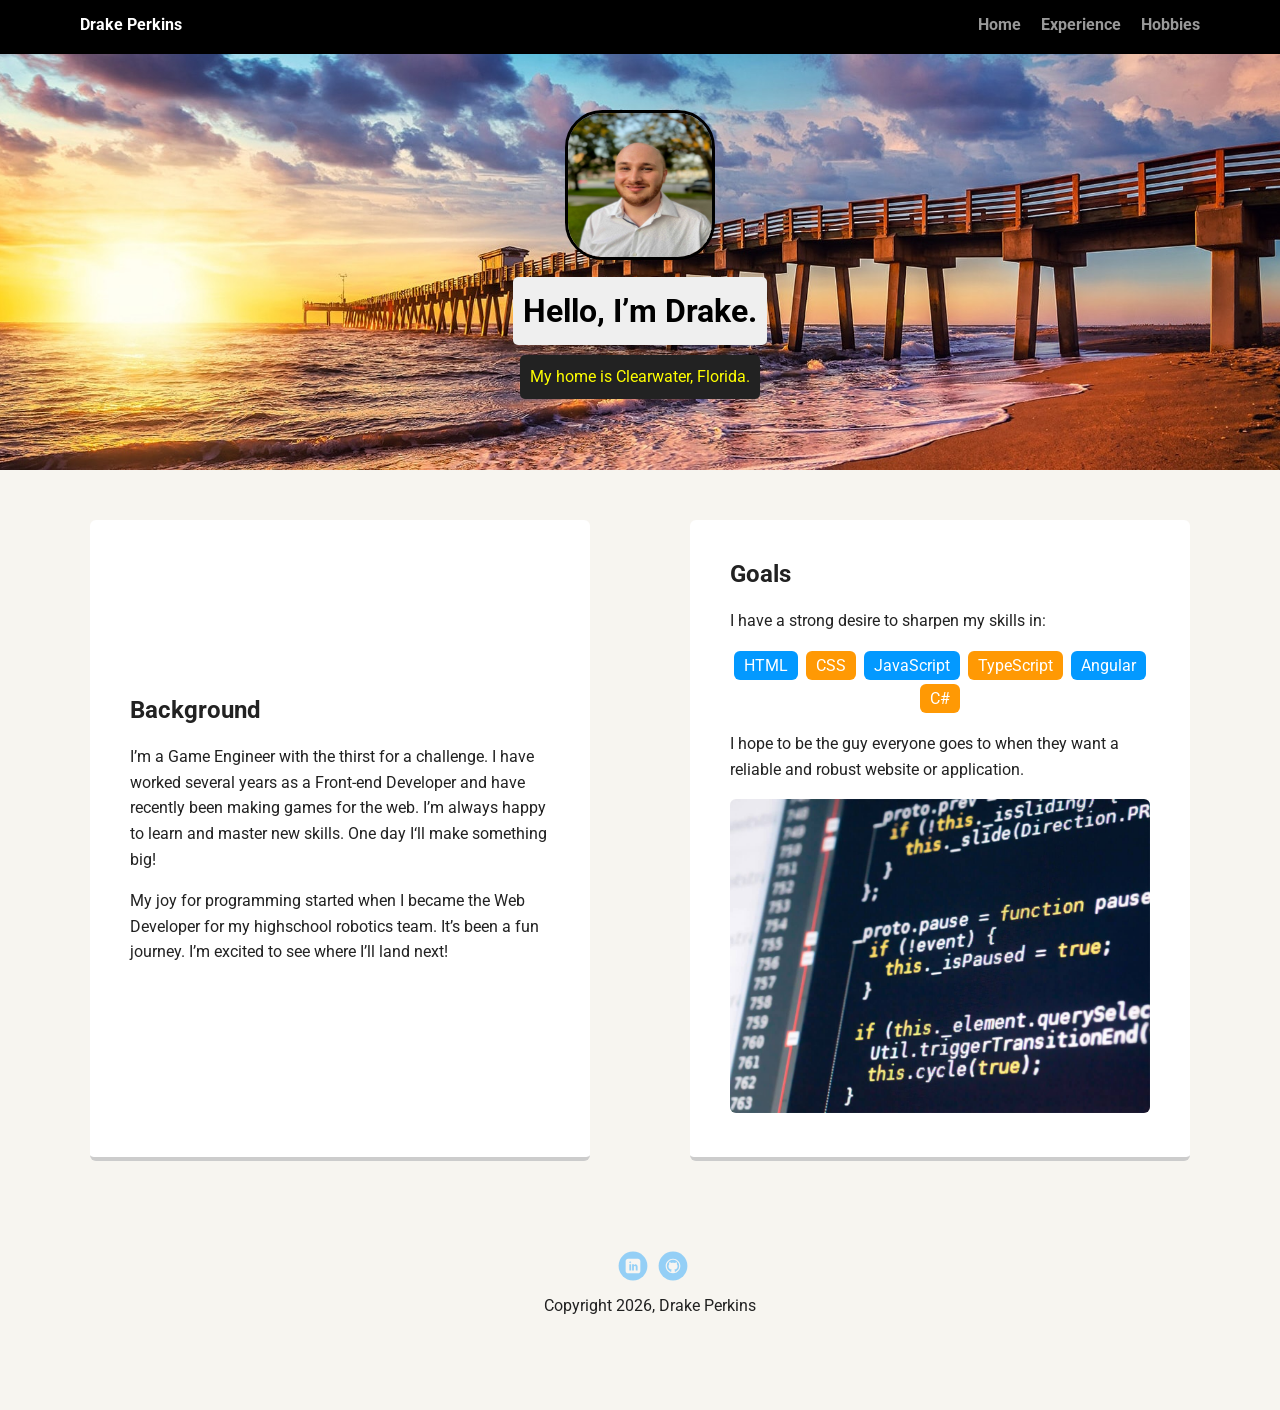
<file: index.html>
<!doctype html>
<html lang="en">
<head>
  <meta charset="utf-8">
  <title>Drake Perkins's Profile</title>
  <meta name="viewport" content="width=device-width, initial-scale=1.0">
  <link rel="stylesheet" href="styles.css">
  <link href="https://fonts.googleapis.com/css?family=Muli%7CRoboto:400,300,500,700,900" rel="stylesheet"></head>
  <body>

    <nav class="main-nav">
      <ul class="nav">
        <li class="name">Drake Perkins</li>
        <li><a href="index.html">Home</a></li>
        <li><a href="experience.html">Experience</a></li>
        <li><a href="hobbies.html">Hobbies</a></li>
      </ul>
    </nav>

    <header>
      <img src="images/me.jpg" alt="Photo of Drake Perkins" class="profile-image">
      <h1 class="tag name">Hello, I’m Drake.</h1>
      <p class="tag location">My home is Clearwater, Florida.</p>
    </header>

    <main class="flex">
      <article class="card">
        <h2>Background</h2>
        <p>I’m a Game Engineer with the thirst for a challenge. I have worked several years as a Front-end Developer and have recently been making games for the web. I’m always happy to learn and master new skills. One day I‘ll make something big!</p>
        <p>My joy for programming started when I became the Web Developer for my highschool robotics team. It’s been a fun journey. I’m excited to see where I’ll land next!</p>
      </article> 

      <article class="card">
        <h2>Goals</h2>
        <p>I have a strong desire to sharpen my skills in:</p>
        <ul class="skills">
          <li>HTML</li>
          <li>CSS</li>
          <li>JavaScript</li>
          <li>TypeScript</li>
          <li>Angular</li>
          <li>C#</li>
        </ul>
        <p>I hope to be the guy everyone goes to when they want a reliable and robust website or application.</p>
        <img src="images/js.jpeg" alt="Photo of JavaScript code" class="card-image">
      </article> 

    </main>
    <footer>
      <ul>
        <li><a href="https://www.linkedin.com/in/drake-perkins-0a9472398" class="social linkedin">LinkedIn</a></li>
        <li><a href="https://github.com/DVPerks" class="social github">Github</a></li>
      </ul>
      <p class="copyright">Copyright 2026, Drake Perkins</p>
    </footer>
  </body>
  </html>
</file>
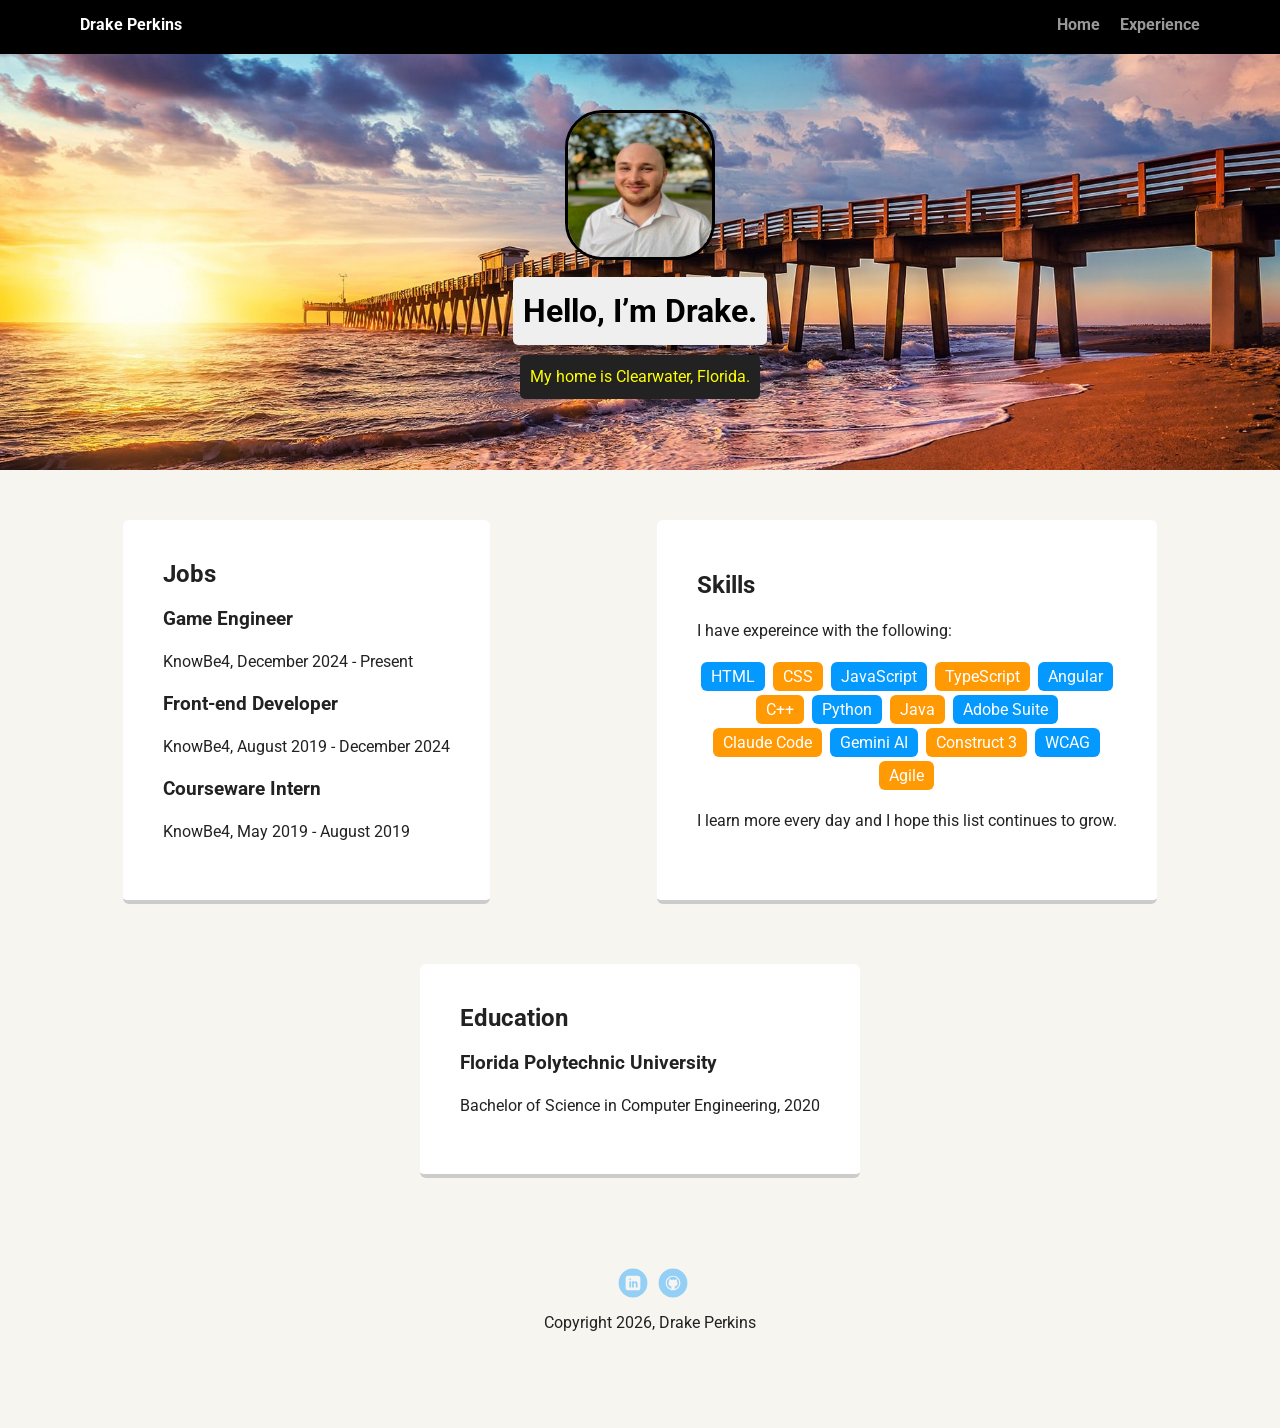
<file: experience.html>
<!doctype html>
<html lang="en">
<head>
  <meta charset="utf-8">
  <title>Experience</title>
  <meta name="viewport" content="width=device-width, initial-scale=1.0">
  <link rel="stylesheet" href="styles.css">
  <link href="https://fonts.googleapis.com/css?family=Muli%7CRoboto:400,300,500,700,900" rel="stylesheet"></head>
  <body>

    <div class="main-nav">
        <ul class="nav">
          <li class="name">Drake Perkins</li>
          <li><a href="index.html">Home</a></li>
          <li><a href="experience.html">Experience</a></li>
        </ul>
    </div>

    <header>
      <img src="images/me.jpg" alt="Photo of Drake Perkins" class="profile-image">
      <h1 class="tag name">Hello, I’m Drake.</h1>
      <p class="tag location">My home is Clearwater, Florida.</p>
    </header>

    <main class="flex">
      <div class="card">
        <h2>Jobs</h2>
        <h3>Game Engineer</h3>
        <p>KnowBe4, December 2024 - Present</p>
        <h3>Front-end Developer</h3>
        <p>KnowBe4, August 2019 - December 2024</p>
        <h3>Courseware Intern</h3>
        <p>KnowBe4, May 2019 - August 2019</p>
      </div> 

      <div class="card">
        <h2>Skills</h2>
        <p>I have expereince with the following:</p>
        <ul class="skills">
          <li>HTML</li>
          <li>CSS</li>
          <li>JavaScript</li>
          <li>TypeScript</li>
          <li>Angular</li>
          <li>C++</li>
          <li>Python</li>
          <li>Java</li>
          <li>Adobe Suite</li>
          <li>Claude Code</li>
          <li>Gemini AI</li>
          <li>Construct 3</li>
          <li>WCAG</li>
          <li>Agile</li>
        </ul>
        <p>I learn more every day and I hope this list continues to grow.</p>
      </div>
      
      <div class="card">
        <h2>Education</h2>
        <h3>Florida Polytechnic University</h3>
        <p>Bachelor of Science in Computer Engineering, 2020</p>
      </div> 

    </main>
    <footer>
      <ul>
        <li><a href="https://www.linkedin.com/in/drake-perkins-0a9472398" class="social linkedin">LinkedIn</a></li>
        <li><a href="https://github.com/DVPerks" class="social github">Github</a></li>
      </ul>
      <p class="copyright">Copyright 2026, Drake Perkins</p>
    </footer>
  </body>
  </html>
</file>
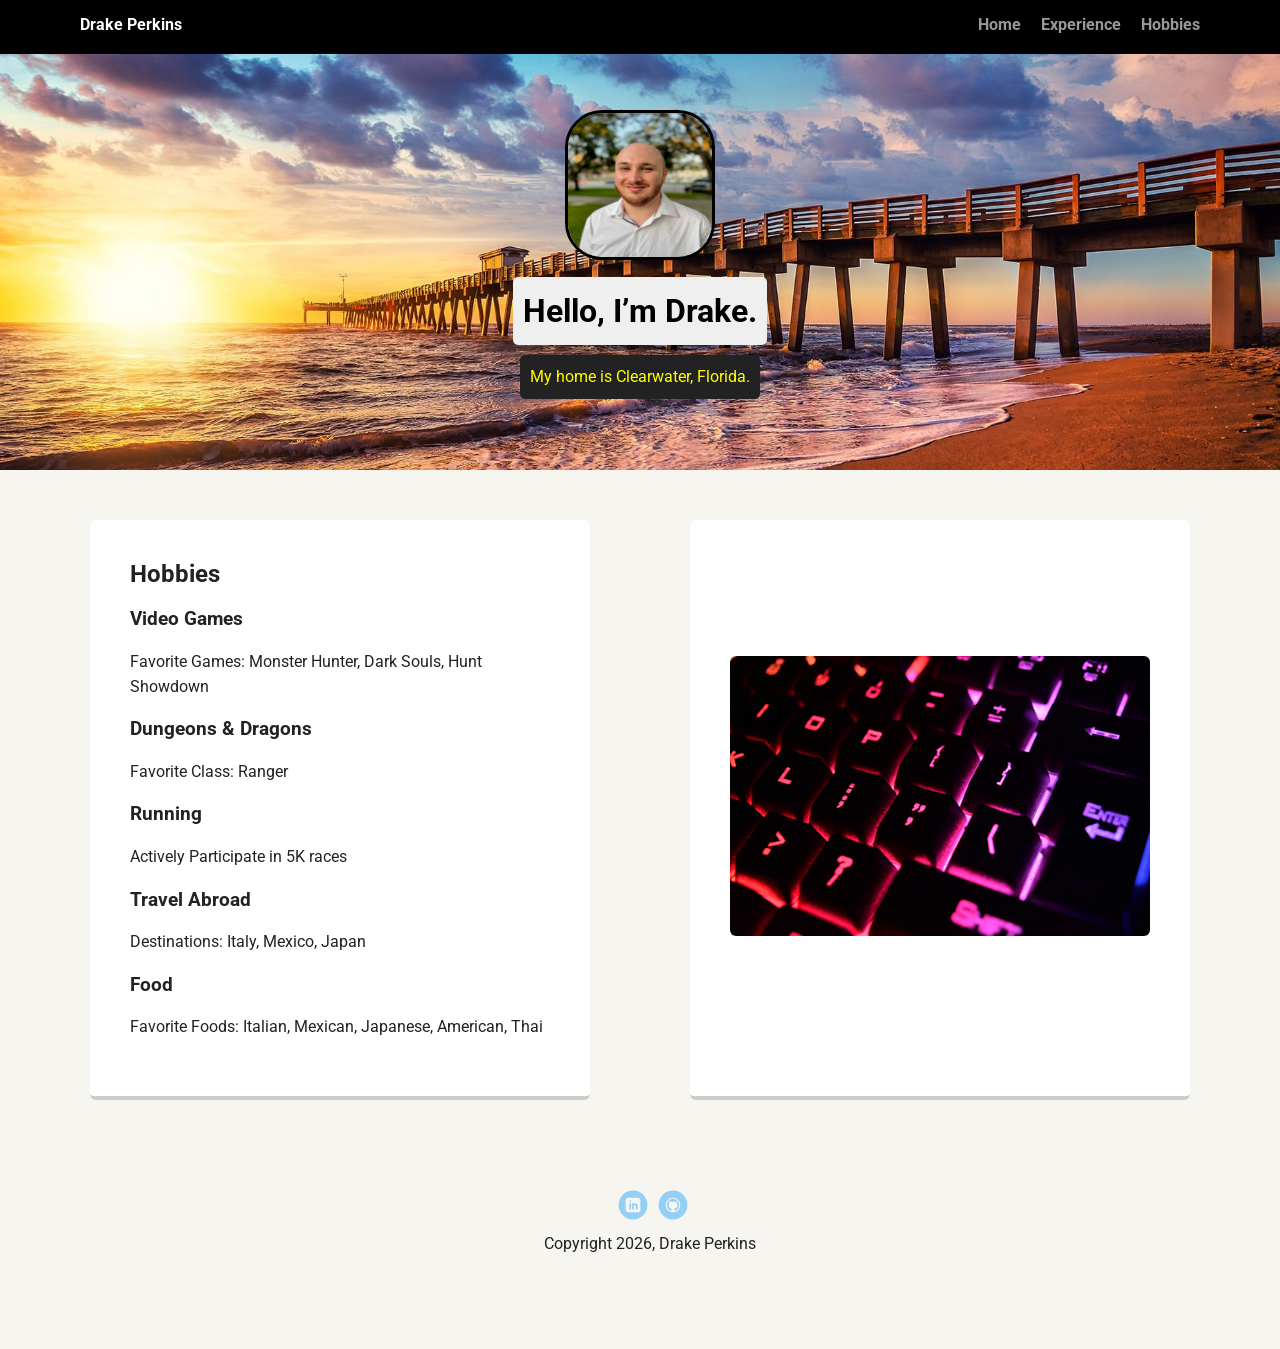
<file: hobbies.html>
<!doctype html>
<html lang="en">
<head>
  <meta charset="utf-8">
  <title>Hobbies</title>
  <meta name="viewport" content="width=device-width, initial-scale=1.0">
  <link rel="stylesheet" href="styles.css">
  <link href="https://fonts.googleapis.com/css?family=Muli%7CRoboto:400,300,500,700,900" rel="stylesheet"></head>
  <body>

    <nav class="main-nav">
      <ul class="nav">
        <li class="name">Drake Perkins</li>
        <li><a href="index.html">Home</a></li>
        <li><a href="experience.html">Experience</a></li>
        <li><a href="hobbies.html">Hobbies</a></li>
      </ul>
    </nav>

    <header>
      <img src="images/me.jpg" alt="Photo of Drake Perkins" class="profile-image">
      <h1 class="tag name">Hello, I’m Drake.</h1>
      <p class="tag location">My home is Clearwater, Florida.</p>
    </header>

    <main class="flex">
      <article class="card">
        <h2>Hobbies</h2>
        <h3>Video Games</h3>
        <p>Favorite Games: Monster Hunter, Dark Souls, Hunt Showdown</p>
        <h3>Dungeons & Dragons</h3>
        <p>Favorite Class: Ranger</p>
        <h3>Running</h3>
        <p>Actively Participate in 5K races</p>
        <h3>Travel Abroad</h3>
        <p>Destinations: Italy, Mexico, Japan</p>
        <h3>Food</h3>
        <p>Favorite Foods: Italian, Mexican, Japanese, American, Thai</p>
      </article> 

      <div class="card">
        <img src="images/pc.png" alt="Photo of gaming keyboard" class="card-image">
      </div>

    </main>
    <footer>
      <ul>
        <li><a href="https://www.linkedin.com/in/drake-perkins-0a9472398" class="social linkedin">LinkedIn</a></li>
        <li><a href="https://github.com/DVPerks" class="social github">Github</a></li>
      </ul>
      <p class="copyright">Copyright 2026, Drake Perkins</p>
    </footer>
  </body>
  </html>
</file>
<file: styles.css>
/* Global Layout Set-up */
* { 
  box-sizing: border-box;
}
  
body {
  margin: 0;
  padding: 0;
  text-align: center;
  font-family: 'Roboto', sans-serif;
  color: #222;
  background: #f7f5f0;
}
/* Link Styles */

a {
  text-decoration: none;
  color: #999;
}
a:hover {
  color: #6633ff;
}

/* Section Styles */

.main-nav {
  width: 100%;
  background: black;
  min-height: 30px;
  padding: 10px;
  position: fixed;
  text-align: center;
}
.nav {
  display: flex;
  justify-content: space-around;
  font-weight: 700;
  list-style-type: none;
  margin: 0 auto;
  padding: 0;
}

.nav .name {
    display: block;
    margin-right: auto;
    color: white;
}
.nav li {
  padding: 5px 10px 10px 10px;
}
.nav a {
  transition: all .5s;
}
.nav a:hover {
  color: white
}

header {
  text-align: center;
  background: url('images/clearwater.jpg') no-repeat top center ;
  background-size: cover;
  overflow: hidden;
  padding-top: 60px;
}
header {
  line-height: 1.5;
}
header .profile-image {
  margin-top: 50px;
  width: 150px;
  height: 150px;
  border-radius: 25%;
  border: 3px solid #000;
  transition: all .75s;
}
header .profile-image:hover {
  transform: scale(1.2);
}
.card-image {
  max-width: 100%;
  border-radius: 6px;
}
.tag {
  background-color: #efefef;
  color: black;
  padding: 10px;
  border-radius: 5px;
  display: table;
  margin: 10px auto;
} 
.location {
  background-color: #222;
  color: yellow;
}
.card {
  margin: 30px;
  padding: 20px 40px 40px;
  max-width: 500px;
  text-align: left;
  background: #fff;
  border-bottom: 4px solid #ccc;
  border-radius: 6px;
  transition: all .5s;
  align-content: center;
}
.card:hover {
  border-color: #ff99ff;
}

ul.skills {
  padding: 0;
  text-align: center;
}

.skills li {
  border-radius: 6px;
  display: inline-block;
  background: #ff9904;
  color: white;
  padding: 5px 10px;
  margin: 2px;
}

.skills li:nth-child(odd) {
  background: #0399ff;
}

footer {
  width: 100%;
  min-height: 30px;
  padding: 20px 0 40px 20px;
}

footer .copyright {
  top: -8px;
  font-size: .75em;
}

footer ul {
  list-style-type: none;
  margin: 0;
  padding: 0;
}

footer ul li {
  display: inline-block;
}

a.social {
  display: inline-block;
  text-indent: -9999px;
  margin-left: 5px;
  width: 30px;
  height: 30px;
  background-size: 30px 30px;
  opacity: .4;
  transition: all .5s;
}
a.twitter {
  background-image: url(images/twitter.svg);
}
a.linkedin {
  background-image: url(images/linkedin.svg);
}
a.github {
  background-image: url(images/github.svg);
}
a.social:hover {
  opacity: 1;
}
.clearfix {
  clear: both;
}

/* Styles for larger screens */
@media screen and (min-width: 720px) {
  
  .flex {
    display: -ms-flexbox;      /* TWEENER - IE 10 */
    display: flex; 
    max-width: 1200px;
    -ms-flex-pack: distribute;
    justify-content: space-around;
    flex-wrap: wrap;
    margin: 0 auto;
  }

  header {
    min-height: 470px;
  }

  .nav {
    max-width: 1200px;
    padding: 0 30px;
  }


  main {
    padding-top: 20px;
  }

  main p {
    line-height: 1.6em;
  }

  footer {
    font-size: 1.3em;
    max-width: 1200px;
    margin: 40px auto;
  }

}
</file>
